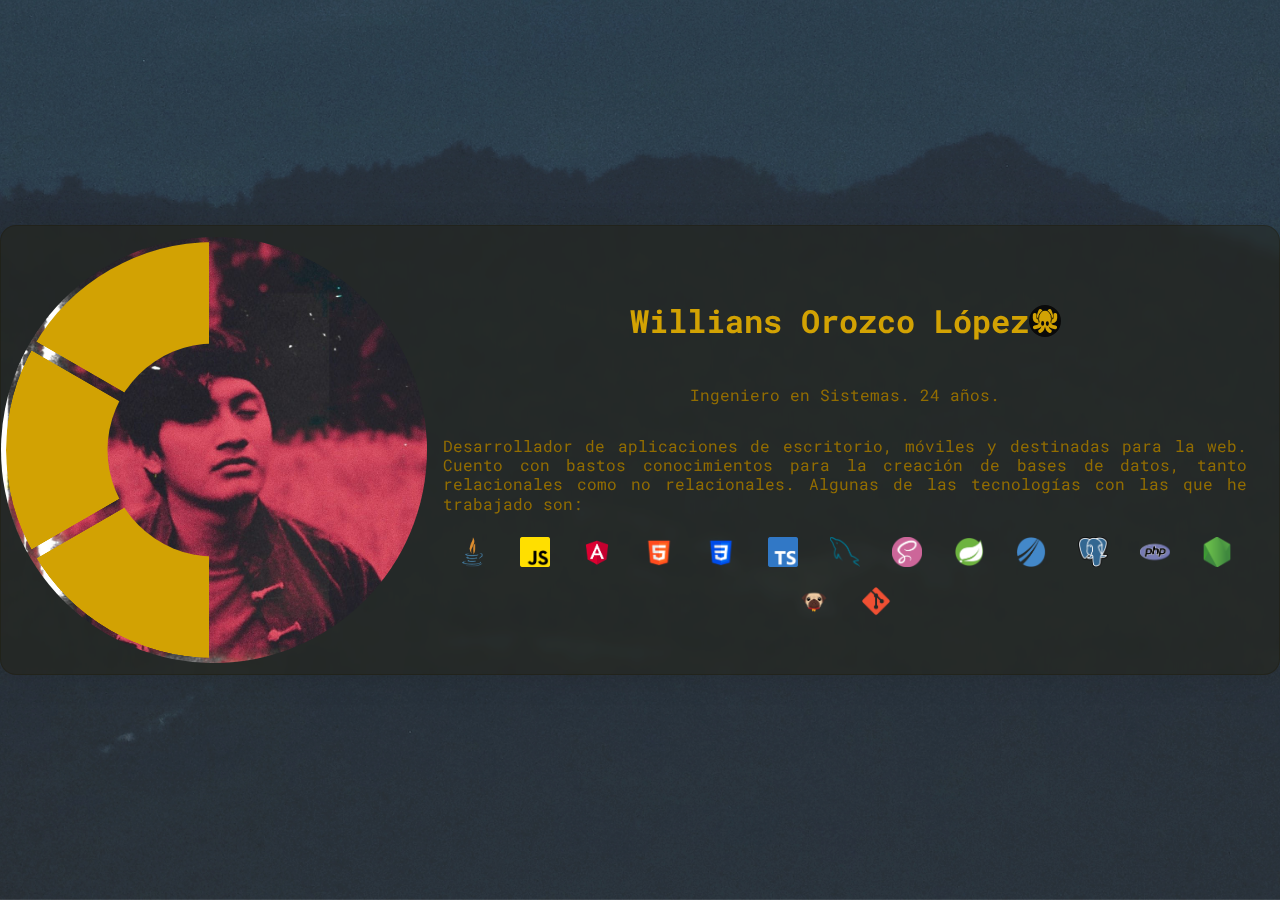
<file: index.html>
<!DOCTYPE html>
<html lang="en">

<head>
    <meta charset="UTF-8">
    <meta name="viewport" content="width=device-width, initial-scale=1.0">
    <title>Portfolio</title>
    <link rel="preconnect" href="https://fonts.googleapis.com">
    <link rel="preconnect" href="https://fonts.gstatic.com" crossorigin>
    <link
        href="https://fonts.googleapis.com/css2?family=Roboto+Mono:ital,wght@0,100;0,200;0,300;0,400;0,500;0,600;0,700;1,100;1,200;1,300;1,400;1,500;1,600;1,700&display=swap"
        rel="stylesheet">
    <link rel="stylesheet" href="public/css/styles.css">
    <link rel="icon" type="image/svg" href="public/img/logo.svg" />
</head>

<body>
    <div id="background">
    </div>
    <div class="container">
        <div id="display">
            <canvas id="canvas"></canvas>
            <div id="information">
                <h1 id="name">Willians Orozco López<img src="public/img/logo.svg" alt="logo"></h1>
                <span>Ingeniero en Sistemas. 24 años.</span>
                <p>Desarrollador de aplicaciones de escritorio, móviles y destinadas para la web.

                    Cuento con bastos conocimientos para la creación de bases de datos, tanto relacionales como no relacionales. Algunas de las tecnologías con las que he trabajado son:</p>
                <div id="technologies">
                    <span class="hovertext" data-hover="Java">
                        <img src="public/img/java.gif" alt="Java">
                    </span>
                    <span class="hovertext" data-hover="Javascript">
                        <img src="public/img/js.png" alt="Javascript">
                    </span>
                    <span class="hovertext" data-hover="Angular">
                        <img src="public/img/angular.png" alt="Angular">
                    </span>
                    <span class="hovertext" data-hover="HTML">
                        <img src="public/img/html.png" alt="HTML" >
                    </span>
                    <span class="hovertext" data-hover="CSS">
                        <img src="public/img/css.png" alt="CSS" >
                    </span>
                    <span class="hovertext" data-hover="Typescript">
                        <img src="public/img/ts.png" alt="Typescript" >
                    </span>
                    <span class="hovertext" data-hover="MySQL">
                        <img src="public/img/mysql.png" alt="MYSQL" >
                    </span>
                    <span class="hovertext" data-hover="SASS">
                        <img src="public/img/sass.png" alt="SASS" >
                    </span>
                    <span class="hovertext" data-hover="Spring">
                        <img src="public/img/spring.png" alt="Spring" >
                    </span>
                    <span class="hovertext" data-hover="Jasper Reports">
                        <img src="public/img/jasperreports.png" alt="JasperReports" >
                    </span>
                    <span class="hovertext" data-hover="PostgreSQL">
                        <img src="public/img/postgresql.png" alt="PostgreSQL" >
                    </span>
                    <span class="hovertext" data-hover="PHP">
                        <img src="public/img/php.png" alt="PHP" >
                    </span>
                    <span class="hovertext" data-hover="Node.js">
                        <img src="public/img/nodejs.png" alt="Node.js" >
                    </span>
                    <span class="hovertext" data-hover="pugjs">
                        <img src="public/img/pug.png" alt="Pugjs" >
                    </span>
                    <span class="hovertext" data-hover="Git">
                        <img src="public/img/git.png" alt="Git" >
                    </span>
                </div>
            </div>
        </div>
    </div>
    <script src="public/js/scripts.js"></script>
</body>

</html>
</file>
<file: public/css/styles.css>
html,
body,
div,
span,
applet,
object,
iframe,
h1,
h2,
h3,
h4,
h5,
h6,
p,
blockquote,
pre,
a,
abbr,
acronym,
address,
big,
cite,
code,
del,
dfn,
em,
img,
ins,
kbd,
q,
s,
samp,
small,
strike,
strong,
sub,
sup,
tt,
var,
b,
u,
i,
center,
dl,
dt,
dd,
ol,
ul,
li,
fieldset,
form,
label,
legend,
table,
caption,
tbody,
tfoot,
thead,
tr,
th,
td,
article,
aside,
canvas,
details,
embed,
figure,
figcaption,
footer,
header,
hgroup,
menu,
nav,
output,
ruby,
section,
summary,
time,
mark,
audio,
video {
    margin: 0;
    padding: 0;
    border: 0;
    font-size: 100%;
    font: inherit;
    vertical-align: baseline;
}

/* HTML5 display-role reset for older browsers */
article,
aside,
details,
figcaption,
figure,
footer,
header,
hgroup,
menu,
nav,
section {
    display: block;
}

body {
    line-height: 1;
}

ol,
ul {
    list-style: none;
}

blockquote,
q {
    quotes: none;
}

blockquote:before,
blockquote:after,
q:before,
q:after {
    content: '';
    content: none;
}

table {
    border-collapse: collapse;
    border-spacing: 0;
}

/*end reset css*/
:root {
    --main-bg-color: #0E0B00;
    --main-cn-color: #1F1700;
    --main-tl-color: #D2A203;
    --main-tx-color: #926D00;
    --secondary-tx-color: #5F4800;
}

* {
    color: var(--main-tx-color);
}

#background {
    background-color: #0A0A0A;
    background-image: url(../img/xela.jpg);
    background-size: cover;
    display: flex;
    flex-direction: column;
    position: fixed;
    z-index: -1000;
    width: 100%;
    height: 100%;
    justify-content: center;
}

.container {
    display: flex;
    /* border-radius: 2em; */
    /* align-items: center; */
    /* overflow-x: hidden; */
    /* height: max-content; */
    /* margin: auto; */
    /* justify-content: center; */
    /* align-content: center; */
    /* flex-direction: row; */
    top: 25%;
    position: absolute;
    bottom: 25%;
    /* background-color: #1f1700; */
    background: rgba(31, 23, 0, 0.33);
    border-radius: 16px;
    box-shadow: 0 4px 30px rgba(0, 0, 0, 0.1);
    backdrop-filter: blur(5px);
    -webkit-backdrop-filter: blur(5px);
    border: 1px solid rgba(31, 23, 0, 0.3);
}

#display {
    height: 100%;
    display: inline-flex;
    justify-content: center;
    align-items: center;
    align-content: center;
    animation: entrada 3s;
    flex-direction: row;
}
/**
body {
    display: flex;
    justify-content: center;
}*/

footer {
    display: flex;
    flex-direction: column;
    justify-content: center;
    text-align: center;
    bottom: 1em;
}

h1 {
    color: var(--main-tl-color);
    font-weight: bold;
}

hr {
    width: 100%;
}

h1 img {
    width: 1em;
    height: 1em;
    float: right;
}

* {
    font-family: 'Roboto Mono', monospace !important;
}

#information {
    /**background-color: var(--main-cn-color);**/
    flex-direction: column;
    border-radius: 0;
    width: 100%;
    height: 100%;
    align-items: center;
    font-weight: normal;
    text-align: justify;
    line-height: 1.2rem;
    padding-right: 1em;
    display: flex;
    justify-content: center;
}

#name {
    font-weight: 900;
    font-size: 2em;
    display: flex;
    align-items: center;
    line-height: 1;
    white-space: pre-line;
}

#technologies img {
    padding-left: 0.5em;
    padding-right: 0.5em;
    width: 30px;
}

span,
h1 {
    padding: 1em;

}

#skill-box {
    flex-direction: row;
    animation: entrada 2s;
}


#canvas {
    animation: girar 2s;
}

@keyframes entrando {
    from {
        opacity: 0;
    }

    to {
        opacity: 1;
    }
}

@keyframes entrada {
    from {
        transform: translateX(100%);
    }

    to {
        transform: 0;
    }
}

@media screen and (max-width: 800px) {
    #skill-box {
        flex-direction: column;
    }

    #information {
        width: 80%;
        padding-bottom: 1em;
        padding-right: 0;
    }

    #technologies img {
        padding-left: 0.2em;
        padding-right: 0.2em;
        width: 30px;
    }

    .container{
        top: inherit;
        bottom: inherit;
        position: fixed;
        z-index: -80;
        width: 100%;
        height: 100%;
        border-radius: 0;
        align-items: center;
    }

    #display{
        height: fit-content;
        animation: none;
        flex-direction: column;
        justify-content: center;
        /**overflow: auto;**/
    }

    /**
    @keyframes entrada {
        from {
            transform: translateY(100%);
        }

        to {
            transform: 0;
        }
    }**/
}

@keyframes girar {
    from {
        transform: rotate(0deg);
    }

    to {
        transform: rotate(0deg);
    }
}

#technologies {
    display: flex;
    flex-direction: row;
    flex-wrap: wrap;
    justify-content: center;
    align-items: center;
    align-content: center;
}

p {
    padding: 1em;
}

canvas{
    background-image: url(../img/profile.jpg);
    border-radius: 50%;
    background-size: cover;
}

#technologies img:hover{
    transform: scale(1.5);
    cursor: pointer;
}

.hovertext {
    position: relative;
    /* border-bottom: 1px dotted black; */
  }
  
  .hovertext:before {
    content: attr(data-hover);
    visibility: hidden;
    opacity: 0;
    width: min-content;
    background-color: var(--main-cn-color);
    color: var(--main-tl-color);
    text-align: center;
    border-radius: 5px;
    padding-left: 1em;
    padding-right: 1em;
    transition: opacity 1s ease-in-out;
  
    position: absolute;
    z-index: 1;
    left: 0;
    top: 110%;
  }
  
  .hovertext:hover:before {
    opacity: 1;
    visibility: visible;
  }

  #technologies span{
    padding: 0.5em;
  }
</file>
